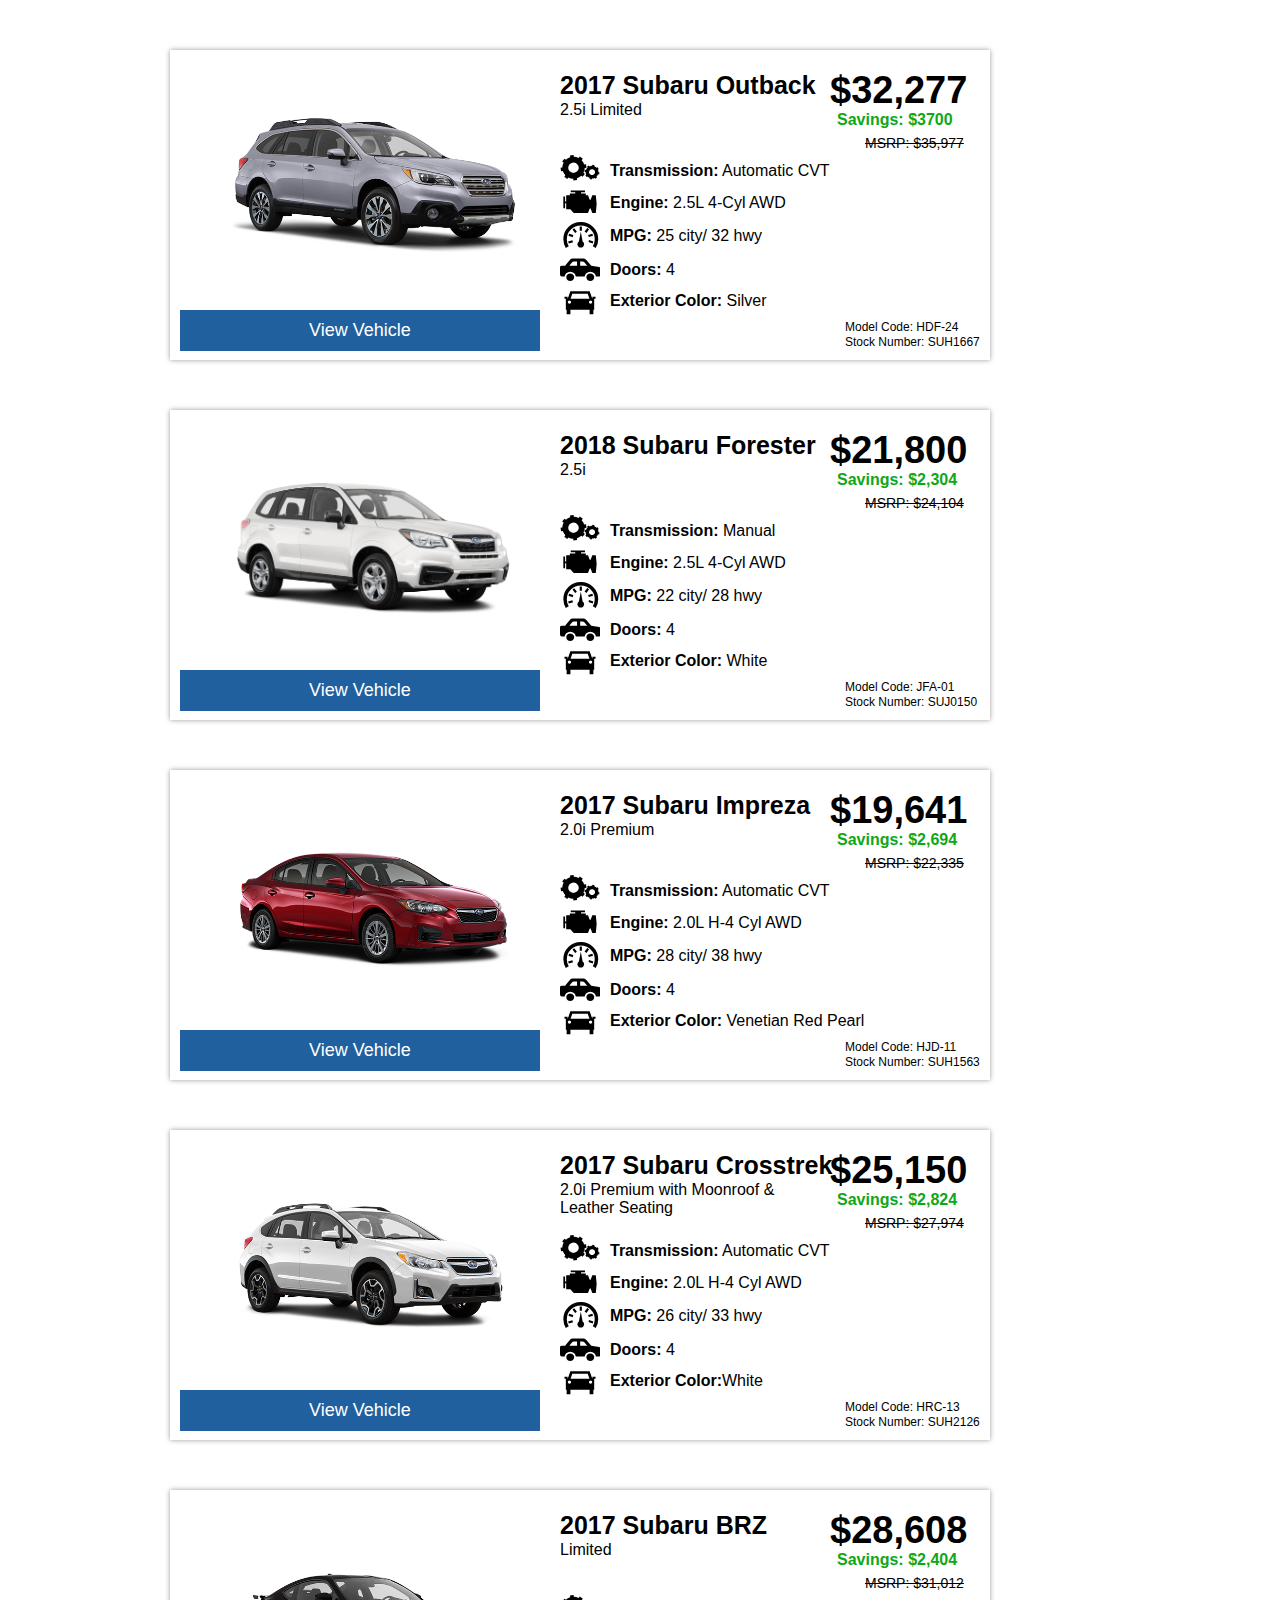
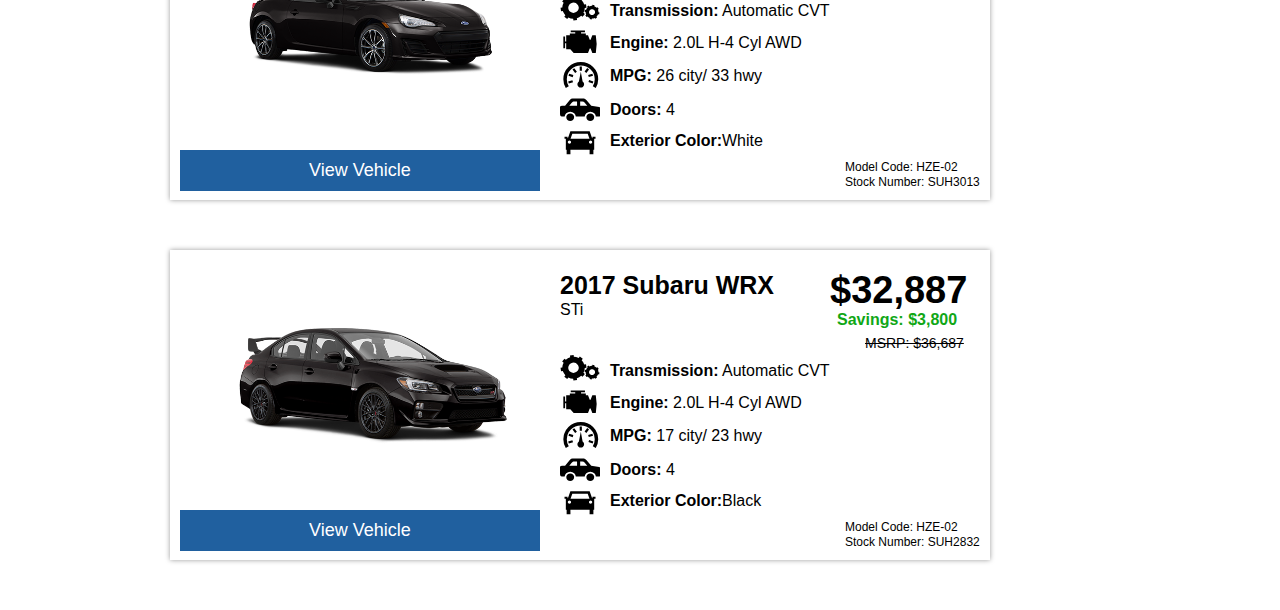
<file: index.html>
<!DOCTYPE html>
<html>
  <head>
    <meta charset="utf-8">
    <title>Ramsey Subaru Demo Vehicles</title>
    <link rel="stylesheet" href="css/master.css" media="screen" title="no title">
    <script src="js/jquery-3.1.0.min.js" charset="utf-8"></script>
    <script src="js/master.js" charset="utf-8"></script>
  </head>
  <body>

    <!-- NEW VEHICLE -->

    <div id="slideshow2">
       <div>
         <img src="inc/SUH1667.png" class="slideshowImg">
       </div>

       <h2 class="vehicleInfo">2017 Subaru Outback</h2>
       <p class="trim">
        2.5i Limited<br />
       </p>
       <img src="inc/icons/gearIcon.svg" alt="" class="featureImg" />
       <p  class="featureInfo">
         <strong>Transmission:</strong> Automatic CVT
       </p><br>
       <img src="inc/icons/engineIcon.svg" alt="" class="featureImg2" />
       <p  class="featureInfo2">
         <strong>Engine:</strong> 2.5L 4-Cyl AWD
       </p><br>
       <img src="inc/icons/gaugeIcon.svg" alt="" class="featureImg3" />
       <p class="featureInfo3">
         <strong>MPG:</strong> 25 city/ 32 hwy
       </p><br>
       <img src="inc/icons/carSideIcon.svg" alt="" class="featureImg4" />
       <p class="featureInfo4">
         <strong>Doors:</strong> 4
       </p>
       <img src="inc/icons/carFrontIcon.svg" alt="" class="featureImg5" />
       <p class="featureInfo5">
         <strong>Exterior Color:</strong> Silver
       </p>
       <p class="description">
         Stock Number: SUH1667
       </p>
       <p class="mileage">
         Savings: $3700
       </p>
       <p class="price">
         $32,277
       </p>
       <p class="msrp">
         MSRP: $35,977
       </p>
       <p class="modelCode">
         Model Code: HDF-24
       </p>
       <a href="mailto:bkasbarian@ramseysubaru.net?subject=I am interested in SUG1667">View Vehicle</a>
    </div>
    <!-- NEW VEHICLE -->

    <div id="slideshow2">
       <div>
         <img src="inc/SUH2710.png" class="slideshowImg">
       </div>

       <h2 class="vehicleInfo">2018 Subaru Forester</h2>
       <p class="trim">
         2.5i
       </p>
       <img src="inc/icons/gearIcon.svg" alt="" class="featureImg" />
       <p  class="featureInfo">
         <strong>Transmission:</strong> Manual
       </p><br>
       <img src="inc/icons/engineIcon.svg" alt="" class="featureImg2" />
       <p  class="featureInfo2">
         <strong>Engine:</strong> 2.5L 4-Cyl AWD
       </p><br>
       <img src="inc/icons/gaugeIcon.svg" alt="" class="featureImg3" />
       <p class="featureInfo3">
         <strong>MPG:</strong> 22 city/ 28 hwy
       </p><br>
       <img src="inc/icons/carSideIcon.svg" alt="" class="featureImg4" />
       <p class="featureInfo4">
         <strong>Doors:</strong> 4
       </p>
       <img src="inc/icons/carFrontIcon.svg" alt="" class="featureImg5" />
       <p class="featureInfo5">
         <strong>Exterior Color:</strong> White
       </p>
       <p class="description">
         Stock Number: SUJ0150
       </p>
       <p class="mileage">
         Savings: $2,304
       </p>
       <p class="price">
         $21,800
       </p>
       <p class="msrp">
         MSRP: $24,104
       </p>
       <p class="modelCode">
         Model Code: JFA-01
       </p>
       <a target="_blank" href="mailto:bkasbarian@ramseysubaru.net?subject=I am interested in SUJ0150">View Vehicle</a>
    </div>




    <!-- NEW VEHICLE -->

    <div id="slideshow2">
      <div>
        <img src="inc/SUH1563.png" class="slideshowImgStill">
      </div>

       <h2 class="vehicleInfo">2017 Subaru Impreza</h2>
       <p class="trim">
          2.0i Premium
       </p>
       <img src="inc/icons/gearIcon.svg" alt="" class="featureImg" />
       <p  class="featureInfo">
         <strong>Transmission:</strong> Automatic CVT
       </p><br>
       <img src="inc/icons/engineIcon.svg" alt="" class="featureImg2" />
       <p  class="featureInfo2">
         <strong>Engine:</strong> 2.0L H-4 Cyl AWD
       </p><br>
       <img src="inc/icons/gaugeIcon.svg" alt="" class="featureImg3" />
       <p class="featureInfo3">
         <strong>MPG:</strong> 28 city/ 38 hwy
       </p><br>
       <img src="inc/icons/carSideIcon.svg" alt="" class="featureImg4" />
       <p class="featureInfo4">
         <strong>Doors:</strong> 4
       </p>
       <img src="inc/icons/carFrontIcon.svg" alt="" class="featureImg5" />
       <p class="featureInfo5">
         <strong>Exterior Color:</strong> Venetian Red Pearl
       </p>
       <p class="description">
         Stock Number: SUH1563
       </p>
       <p class="mileage">
         Savings: $2,694
       </p>
       <p class="price">
         $19,641
       </p>
       <p class="msrp">
         MSRP: $22,335
       </p>
       <p class="modelCode">
         Model Code: HJD-11
       </p>
       <a target="_blank" href="mailto:bkasbarian@ramseysubaru.net?subject=I am interested in SUH1563">View Vehicle</a>
    </div>

    <!-- NEW VEHICLE -->

    <div id="slideshow2">
      <div>
        <img src="inc/SUH2126.png" class="slideshowImgStill">
      </div>

       <h2 class="vehicleInfo">2017 Subaru Crosstrek</h2>
       <p class="trim">
         2.0i Premium with Moonroof &amp; Leather Seating
       </p>
       <img src="inc/icons/gearIcon.svg" alt="" class="featureImg" />
       <p  class="featureInfo">
         <strong>Transmission:</strong> Automatic CVT
       </p><br>
       <img src="inc/icons/engineIcon.svg" alt="" class="featureImg2" />
       <p  class="featureInfo2">
         <strong>Engine:</strong> 2.0L H-4 Cyl AWD
       </p><br>
       <img src="inc/icons/gaugeIcon.svg" alt="" class="featureImg3" />
       <p class="featureInfo3">
         <strong>MPG:</strong> 26 city/ 33 hwy
       </p><br>
       <img src="inc/icons/carSideIcon.svg" alt="" class="featureImg4" />
       <p class="featureInfo4">
         <strong>Doors:</strong> 4
       </p>
       <img src="inc/icons/carFrontIcon.svg" alt="" class="featureImg5" />
       <p class="featureInfo5">
         <strong>Exterior Color:</strong>White
       </p>
       <p class="description">
         Stock Number: SUH2126
       </p>
       <p class="mileage">
         Savings: $2,824
       </p>
       <p class="price">
         $25,150
       </p>
       <p class="msrp">
         MSRP: $27,974
       </p>
       <p class="modelCode">
         Model Code: HRC-13
       </p>
       <a target="_blank" href="http://www.ramseysubaru.net/new/Subaru/2017-Subaru-Crosstrek-ramsey-nj-6b45bace0a0e0ae87d2a22aa638c6665.htm?searchDepth=1:1">View Vehicle</a>
    </div>


    <!-- NEW VEHICLE -->

    <div id="slideshow2">
      <div>
        <img src="inc/SUH3013.png" class="slideshowImgStill">
      </div>

       <h2 class="vehicleInfo">2017 Subaru BRZ</h2>
       <p class="trim">
         Limited
       </p>
       <img src="inc/icons/gearIcon.svg" alt="" class="featureImg" />
       <p  class="featureInfo">
         <strong>Transmission:</strong> Automatic CVT
       </p><br>
       <img src="inc/icons/engineIcon.svg" alt="" class="featureImg2" />
       <p  class="featureInfo2">
         <strong>Engine:</strong> 2.0L H-4 Cyl AWD
       </p><br>
       <img src="inc/icons/gaugeIcon.svg" alt="" class="featureImg3" />
       <p class="featureInfo3">
         <strong>MPG:</strong> 26 city/ 33 hwy
       </p><br>
       <img src="inc/icons/carSideIcon.svg" alt="" class="featureImg4" />
       <p class="featureInfo4">
         <strong>Doors:</strong> 4
       </p>
       <img src="inc/icons/carFrontIcon.svg" alt="" class="featureImg5" />
       <p class="featureInfo5">
         <strong>Exterior Color:</strong>White
       </p>
       <p class="description">
         Stock Number: SUH3013
       </p>
       <p class="mileage">
         Savings: $2,404
       </p>
       <p class="price">
         $28,608
       </p>
       <p class="msrp">
         MSRP: $31,012
       </p>
       <p class="modelCode">
         Model Code: HZE-02
       </p>
       <a target="_blank" href="mailto:bkasbarian@ramseysubaru.net?subject=I am interested in SUH3013">View Vehicle</a>
    </div>





    <!-- NEW VEHICLE -->

    <div id="slideshow2">
      <div>
        <img src="inc/SUH2832.png" class="slideshowImgStill">
      </div>

       <h2 class="vehicleInfo">2017 Subaru WRX</h2>
       <p class="trim">
         STi
       </p>
       <img src="inc/icons/gearIcon.svg" alt="" class="featureImg" />
       <p  class="featureInfo">
         <strong>Transmission:</strong> Automatic CVT
       </p><br>
       <img src="inc/icons/engineIcon.svg" alt="" class="featureImg2" />
       <p  class="featureInfo2">
         <strong>Engine:</strong> 2.0L H-4 Cyl AWD
       </p><br>
       <img src="inc/icons/gaugeIcon.svg" alt="" class="featureImg3" />
       <p class="featureInfo3">
         <strong>MPG:</strong> 17 city/ 23 hwy
       </p><br>
       <img src="inc/icons/carSideIcon.svg" alt="" class="featureImg4" />
       <p class="featureInfo4">
         <strong>Doors:</strong> 4
       </p>
       <img src="inc/icons/carFrontIcon.svg" alt="" class="featureImg5" />
       <p class="featureInfo5">
         <strong>Exterior Color:</strong>Black
       </p>
       <p class="description">
         Stock Number: SUH2832
       </p>
       <p class="mileage">
         Savings: $3,800
       </p>
       <p class="price">
         $32,887
       </p>
       <p class="msrp">
         MSRP: $36,687
       </p>
       <p class="modelCode">
         Model Code: HZE-02
       </p>
       <a target="_blank" href="mailto:bkasbarian@ramseysubaru.net?subject=I am interested in SUH2832">View Vehicle</a>
    </div>



  </body>
</html>
</file>
<file: css/master.css>
body {
  font-family: Helvetica, sans-serif;
  margin-left: 170px;
}
h2 {
position: absolute;
top: 0px;
left: 390px;
z-index: 8888;
display: inline-block;
font-size: 25px;
}
.trim {
  position: absolute;
  top: 35px;
  left: 390px;
  width: 250px;
}
.description {
  position: absolute;
  top: 273px;
  left: 675px;
  z-index: 8888;
  font-size: 12px;
}
.price {
  margin: 0;
  position: absolute;
  left: 660px;
  font-size: 38px;
  font-weight:bold;
  top: 19px;
}
.msrp {
  margin: 0;
  position: absolute;
  left: 695px;
  font-size: 14px;
  top: 85px;
  text-decoration: line-through;
}
.mileage {
  margin: 0;
  position: absolute;
  top: 61px;
  left: 667px;
  font-size: 16px;
  font-weight: 600;
  color: rgb(16, 167, 22);
}
.modelCode {
  position: absolute;
  top: 258px;
  left: 675px;
  z-index: 8888;
  font-size: 12px;
}
a {
  color: #ffffff;
  background-color: #20609F;
  font-size: 18px;
  padding: 10px 129px;
  top: 260px;
  left:10px;
  position: absolute;
  text-decoration: none;
  z-index: 8888;
}
a:hover {
  background-color: #194d81;
}
#slideshow {
    margin: 50px 0;
    position: relative;
    width: 800px;
    height: 290px;
    padding: 10px;
    box-shadow: 0 0 5px rgba(0,0,0,0.4);
}
.slideshowImg {
  height: 240px;
}

.slideshowImgStill {
  height: 240px;
}

#slideshow > div {
    position: absolute;
    top: 10px;
    left: 10px;
    right: 10px;
    bottom: 10px;
}
#slideshow2 {
    margin: 50px 0;
    position: relative;
    width: 800px;
    height: 290px;
    padding: 10px;
    box-shadow: 0 0 5px rgba(0,0,0,0.4);
}
#slideshow2 > div {
    position: absolute;
    top: 10px;
    left: 10px;
    right: 10px;
    bottom: 10px;
}
#slideshow3 {
    margin: 50px 0;
    position: relative;
    width: 800px;
    height: 290px;
    padding: 10px;
    box-shadow: 0 0 5px rgba(0,0,0,0.4);
}
#slideshow3 > div {
    position: absolute;
    top: 10px;
    left: 10px;
    right: 10px;
    bottom: 10px;
}
#slideshow4 {
    margin: 50px 0;
    position: relative;
    width: 800px;
    height: 290px;
    padding: 10px;
    box-shadow: 0 0 5px rgba(0,0,0,0.4);
}
#slideshow4 > div {
    position: absolute;
    top: 10px;
    left: 10px;
    right: 10px;
    bottom: 10px;
}
#slideshow5 {
    margin: 50px 0;
    position: relative;
    width: 800px;
    height: 290px;
    padding: 10px;
    box-shadow: 0 0 5px rgba(0,0,0,0.4);
}
#slideshow5 > div {
    position: absolute;
    top: 10px;
    left: 10px;
    right: 10px;
    bottom: 10px;
}
#slideshow6 {
    margin: 50px 0;
    position: relative;
    width: 800px;
    height: 290px;
    padding: 10px;
    box-shadow: 0 0 5px rgba(0,0,0,0.4);
}
#slideshow6 > div {
    position: absolute;
    top: 10px;
    left: 10px;
    right: 10px;
    bottom: 10px;
}

#slideshow7 {
    margin: 50px 0;
    position: relative;
    width: 800px;
    height: 290px;
    padding: 10px;
    box-shadow: 0 0 5px rgba(0,0,0,0.4);
}
#slideshow7 > div {
    position: absolute;
    top: 10px;
    left: 10px;
    right: 10px;
    bottom: 10px;
}
#slideshow8 {
    margin: 50px 0;
    position: relative;
    width: 800px;
    height: 290px;
    padding: 10px;
    box-shadow: 0 0 5px rgba(0,0,0,0.4);
}
#slideshow8 > div {
    position: absolute;
    top: 10px;
    left: 10px;
    right: 10px;
    bottom: 10px;
}
#slideshow9 {
    margin: 50px 0;
    position: relative;
    width: 800px;
    height: 290px;
    padding: 10px;
    box-shadow: 0 0 5px rgba(0,0,0,0.4);
}
#slideshow9 > div {
    position: absolute;
    top: 10px;
    left: 10px;
    right: 10px;
    bottom: 10px;
}
.featureImg {
  position: absolute;
  left: 390px;
  width: 40px;
  top: 105px;
}
.featureInfo {
  position: absolute;
  left: 440px;
  top: 112px;
  margin: 0;
  font-size: 16px;
}
.featureImg2 {
  position: absolute;
  left: 390px;
  width: 40px;
  top: 139px;
}
.featureInfo2 {
  position: absolute;
  left: 440px;
  top: 144px;
  margin: 0;
  font-size: 16px;
}
.featureImg3 {
  position: absolute;
  left: 390px;
  width: 40px;
  top: 172px;
}
.featureInfo3 {
  position: absolute;
  left: 440px;
  top: 177px;
  margin: 0;
  font-size: 16px;
}
.featureImg4 {
  position: absolute;
  left: 390px;
  width: 40px;
  top: 207px;
}
.featureInfo4 {
  position: absolute;
  left: 440px;
  top: 211px;
  margin: 0;
  font-size: 16px;
}
.featureImg5 {
  position: absolute;
  left: 390px;
  width: 40px;
  top: 240px;
}
.featureInfo5 {
  position: absolute;
  left: 440px;
  top: 242px;
  margin: 0;
  font-size: 16px;
}
.featureInfo6 {
  position: absolute;
  left: 440px;
  top: 242px;
  margin: 0;
  font-size: 16px;
}
</file>
